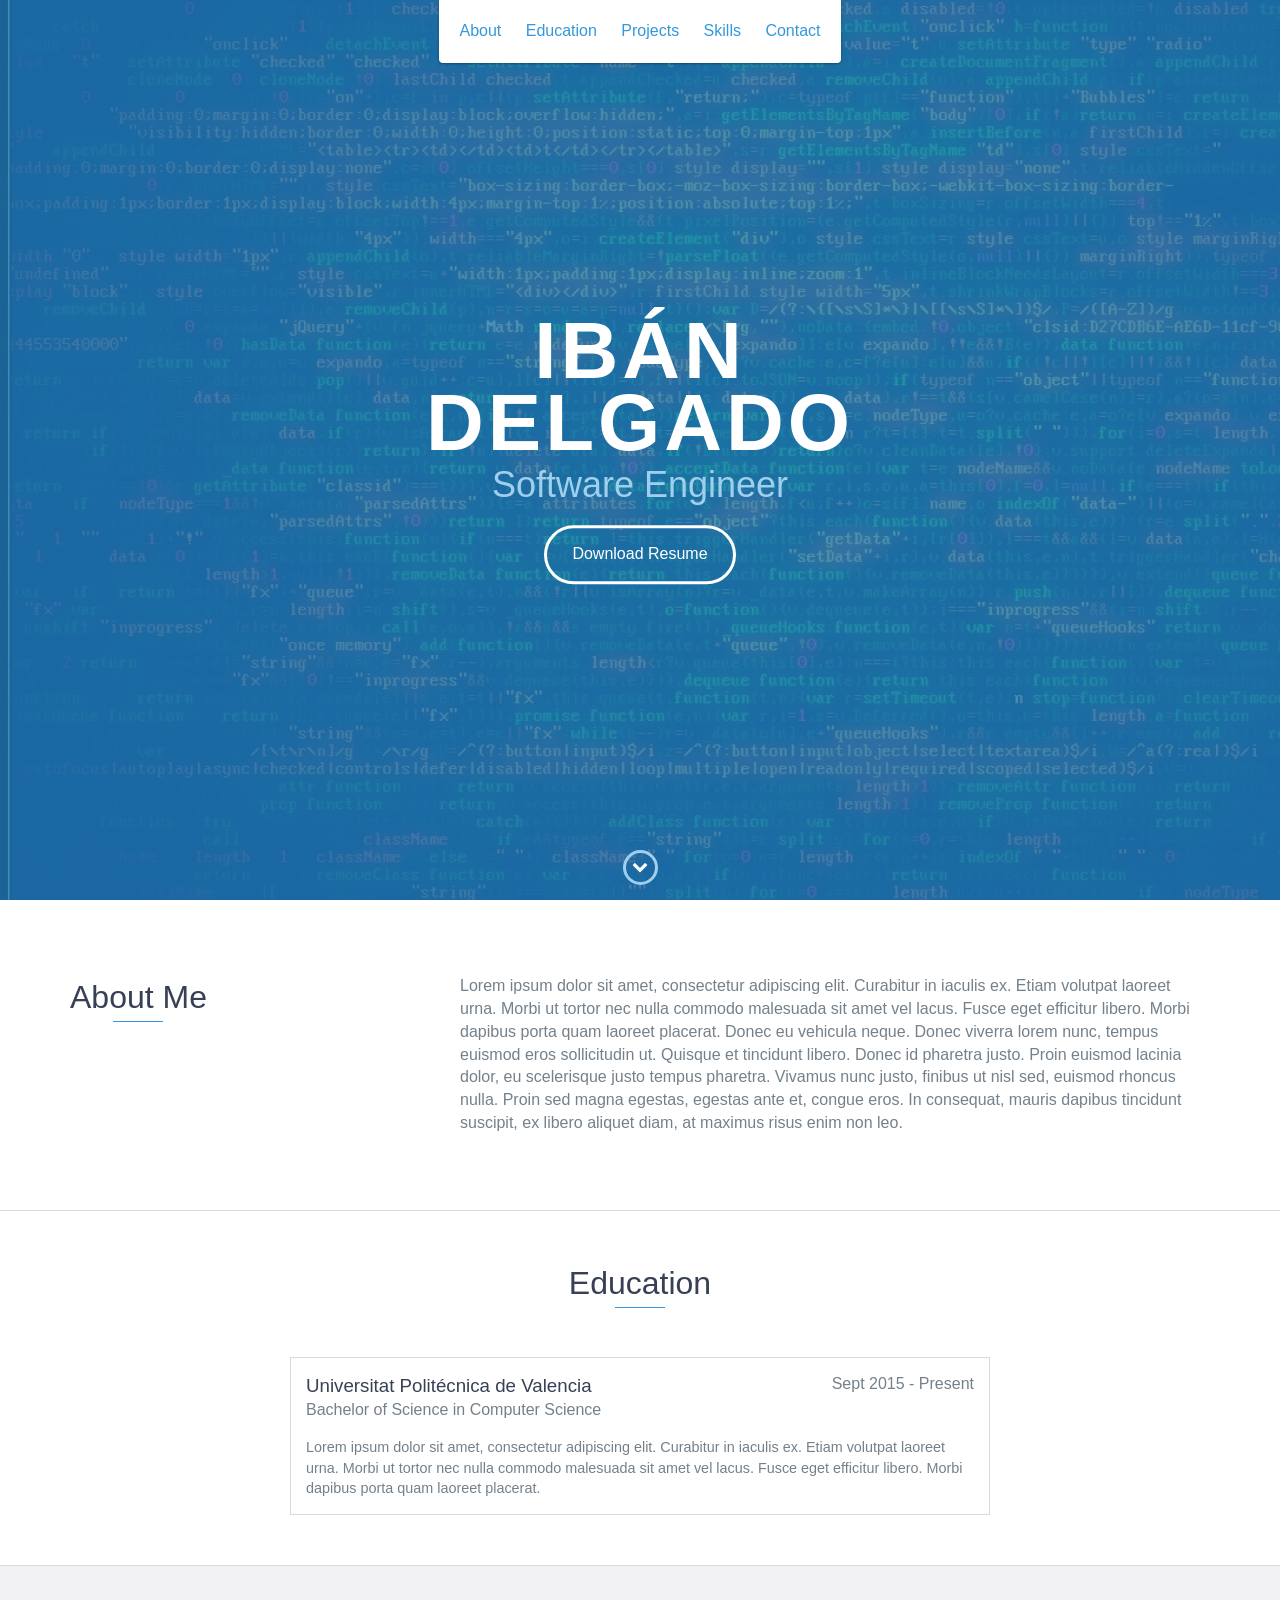
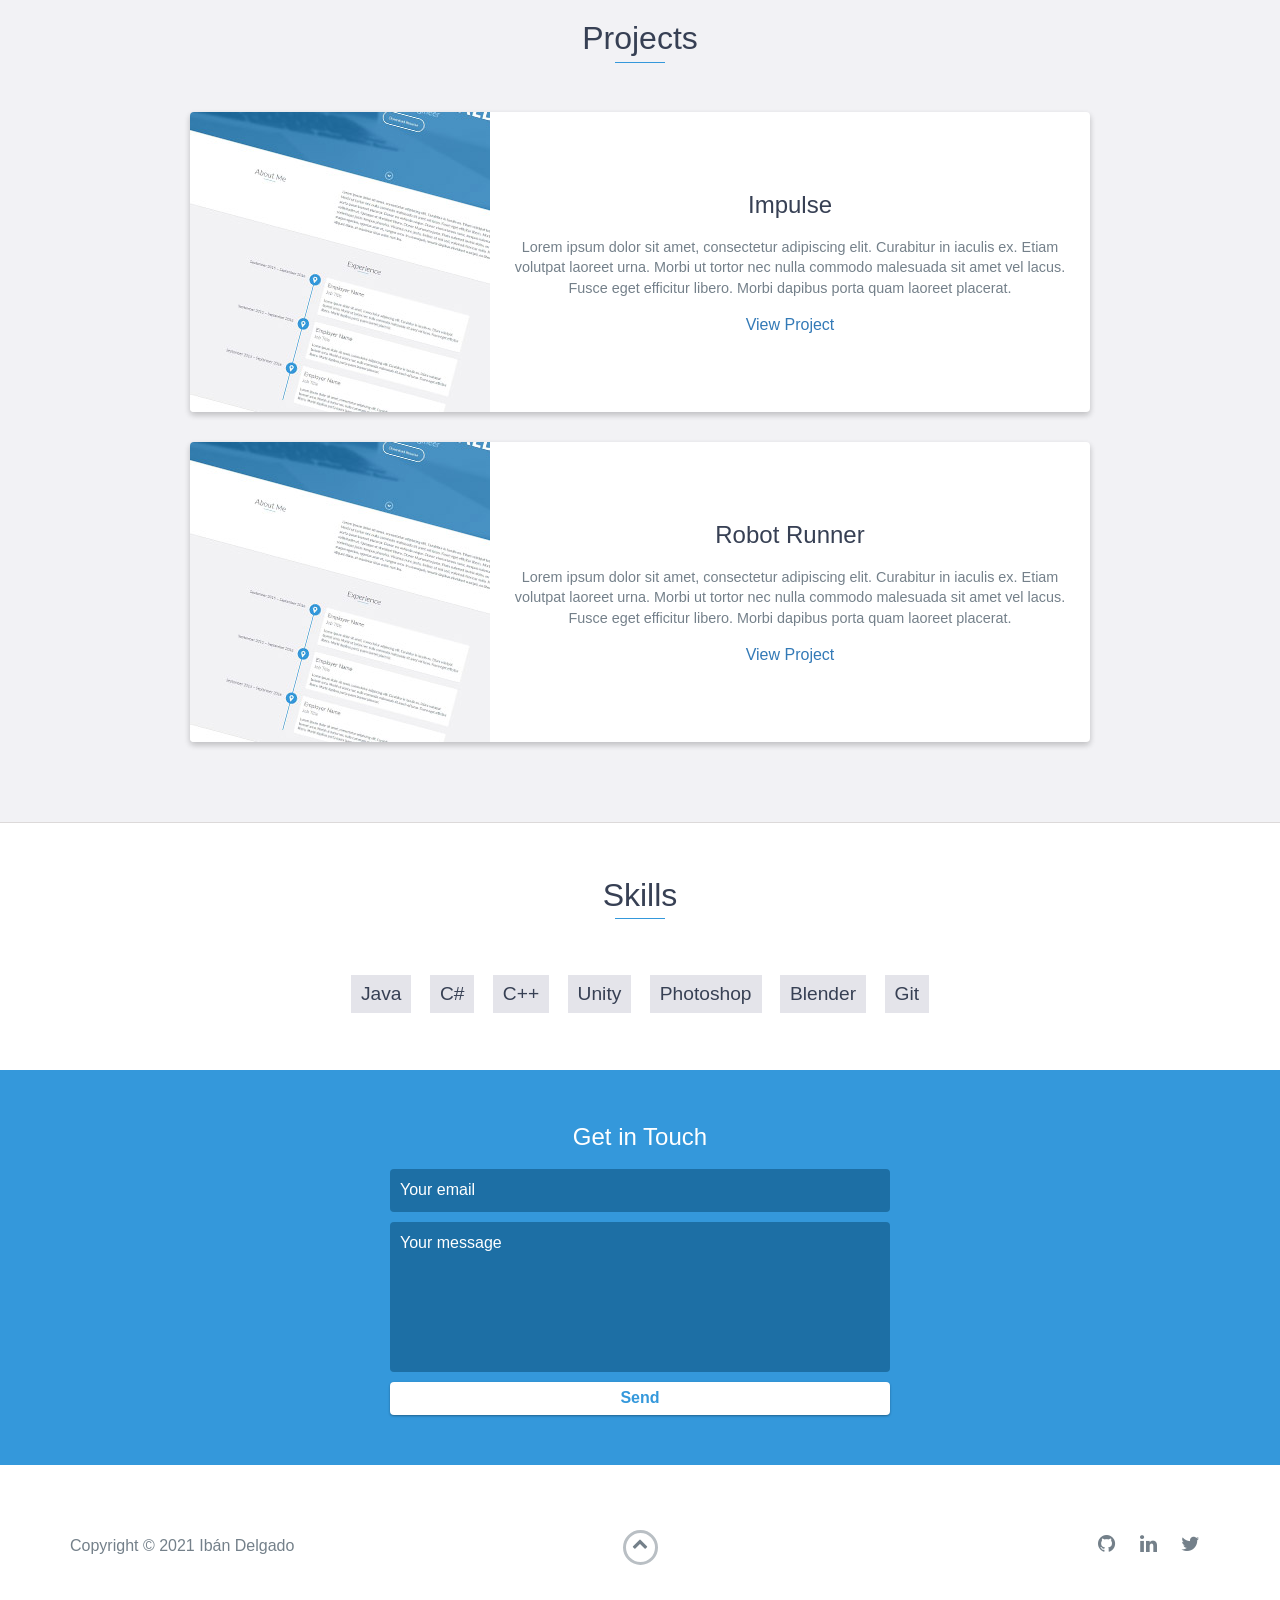
<file: index.html>
<!DOCTYPE html>
<html class="no-js" lang="en">

<head>
    <meta charset="utf-8">
    <meta http-equiv="X-UA-Compatible" content="IE=edge">
    <meta name="viewport" content="width=device-width, initial-scale=1">
    <title>My Portfolio</title>
	<link rel="shortcut icon" href="favicon.ico" type="image/x-icon">
	<link rel="icon" href="favicon.ico" type="image/x-icon">
    <link href="https://fonts.googleapis.com/css?family=Lato:300,400,700,900" rel="stylesheet">
    <link rel="stylesheet" href="libs/font-awesome/css/font-awesome.min.css">
    <link href="css/bootstrap.min.css" rel="stylesheet">
    <link href="css/styles.css" rel="stylesheet">
</head>

<body>
    <div id="mobile-menu-open" class="shadow-large">
        <i class="fa fa-bars" aria-hidden="true"></i>
    </div>
    <!-- End #mobile-menu-toggle -->
    <header>
        <div id="mobile-menu-close">
            <span>Close</span> <i class="fa fa-times" aria-hidden="true"></i>
        </div>
        <ul id="menu" class="shadow">
            <li>
                <a href="#about">About</a>
            </li>
            <!--<li>
                <a href="#experience">Experience</a>
            </li>-->
            <li>
                <a href="#education">Education</a>
            </li>
            <li>
                <a href="#projects">Projects</a>
            </li>
            <li>
                <a href="#skills">Skills</a>
            </li>
            <li>
                <a href="#contact">Contact</a>
            </li>
        </ul>
    </header>
    <!-- End header -->

    <div id="lead">
        <div id="lead-content">
            <h1>Ibán Delgado</h1>
            <h2>Software Engineer</h2>
            <a href="#" class="btn-rounded-white">Download Resume</a>
        </div>
        <!-- End #lead-content -->

        <div id="lead-overlay"></div>

        <div id="lead-down">
            <span>
                <i class="fa fa-chevron-down" aria-hidden="true"></i>
            </span>
        </div>
        <!-- End #lead-down -->
    </div>
    <!-- End #lead -->

    <div id="about">
        <div class="container">
            <div class="row">
                <div class="col-md-4">
                    <h2 class="heading">About Me</h2>
                </div>
                <div class="col-md-8">
                    <p>
                        Lorem ipsum dolor sit amet, consectetur adipiscing elit. Curabitur in iaculis ex. Etiam volutpat laoreet urna. Morbi ut tortor nec nulla commodo malesuada sit amet vel lacus. Fusce eget efficitur libero. Morbi dapibus porta quam laoreet placerat. Donec
                        eu vehicula neque. Donec viverra lorem nunc, tempus euismod eros sollicitudin ut. Quisque et tincidunt libero. Donec id pharetra justo. Proin euismod lacinia dolor, eu scelerisque justo tempus pharetra. Vivamus nunc justo, finibus
                        ut nisl sed, euismod rhoncus nulla. Proin sed magna egestas, egestas ante et, congue eros. In consequat, mauris dapibus tincidunt suscipit, ex libero aliquet diam, at maximus risus enim non leo.
                    </p>
                </div>
            </div>
        </div>
    </div>
    <!-- End #about 

    <div id="experience" class="background-alt">
        <h2 class="heading">Experience</h2>
        <div id="experience-timeline">
            <div data-date="September 2015 – September 2016">
                <h3>Employer Name</h3>
                <h4>Job Title</h4>
                <p>
                    Lorem ipsum dolor sit amet, consectetur adipiscing elit. Curabitur in iaculis ex. Etiam volutpat laoreet urna. Morbi ut tortor nec nulla commodo malesuada sit amet vel lacus. Fusce eget efficitur libero. Morbi dapibus porta quam laoreet placerat.
                </p>
            </div>
        </div>
    </div>-->
    <!-- End #experience -->

    <div id="education">
        <h2 class="heading">Education</h2>
        <!-- End .education-block -->
        <div class="education-block">
            <h3>Universitat Politécnica de Valencia</h3>
            <span class="education-date">Sept 2015 - Present</span>
            <h4>Bachelor of Science in Computer Science</h4>
            <p>
                Lorem ipsum dolor sit amet, consectetur adipiscing elit. Curabitur in iaculis ex. Etiam volutpat laoreet urna. Morbi ut tortor nec nulla commodo malesuada sit amet vel lacus. Fusce eget efficitur libero. Morbi dapibus porta quam laoreet placerat.
            </p>
        </div>
        <!-- End .education-block -->
    </div>
    <!-- End #education -->

    <div id="projects" class="background-alt">
        <h2 class="heading">Projects</h2>
        <div class="container">
            <div class="row">
                <div class="project shadow-large">
                    <div class="project-image">
                        <img src="images/project.jpg" />
                    </div>
                    <!-- End .project-image -->
                    <div class="project-info">
                        <h3>Impulse</h3>
                        <p>
                            Lorem ipsum dolor sit amet, consectetur adipiscing elit. Curabitur in iaculis ex. Etiam volutpat laoreet urna. Morbi ut tortor nec nulla commodo malesuada sit amet vel lacus. Fusce eget efficitur libero. Morbi dapibus porta quam laoreet placerat.
                        </p>
                        <a href="#">View Project</a>
                    </div>
                    <!-- End .project-info -->
                </div>
                <!-- End .project -->

                <div class="project shadow-large">
                    <div class="project-image">
                        <img src="images/project.jpg" />
                    </div>
                    <!-- End .project-image -->
                    <div class="project-info">
                        <h3>Robot Runner</h3>
                        <p>
                            Lorem ipsum dolor sit amet, consectetur adipiscing elit. Curabitur in iaculis ex. Etiam volutpat laoreet urna. Morbi ut tortor nec nulla commodo malesuada sit amet vel lacus. Fusce eget efficitur libero. Morbi dapibus porta quam laoreet placerat.
                        </p>
                        <a href="#">View Project</a>
                    </div>
                    <!-- End .project-info -->
                </div>
                <!-- End .project -->
            </div>
        </div>
    </div>
    <!-- End #projects -->

    <div id="skills">
        <h2 class="heading">Skills</h2>
        <ul>
            <li>Java</li>
            <li>C#</li>
            <li>C++</li>
            <li>Unity</li>
            <li>Photoshop</li>
            <li>Blender</li>
            <li>Git</li>
        </ul>
    </div>
    <!-- End #skills -->

    <div id="contact">
        <h2>Get in Touch</h2>
        <div id="contact-form">
            <form method="POST" action="https://formspree.io/ibandelgadogames@email.com">
                <input type="hidden" name="_subject" value="Contact request from personal website" />
                <input type="email" name="_replyto" placeholder="Your email" required>
                <textarea name="message" placeholder="Your message" required></textarea>
                <button type="submit">Send</button>
            </form>
        </div>
        <!-- End #contact-form -->
    </div>
    <!-- End #contact -->

    <footer>
        <div class="container">
            <div class="row">
                <div class="col-sm-5 copyright">
                    <p>
                        Copyright &copy; 2021 Ibán Delgado
                    </p>
                </div>
                <div class="col-sm-2 top">
                    <span id="to-top">
                        <i class="fa fa-chevron-up" aria-hidden="true"></i>
                    </span>
                </div>
                <div class="col-sm-5 social">
                    <ul>
                        <li>
                            <a href="https://github.com/mugiban" target="_blank"><i class="fa fa-github" aria-hidden="true"></i></a>
                        </li>
                        <li>
                            <a href="https://www.linkedin.com/in/iban-delgado-5492ab120/" target="_blank"><i class="fa fa-linkedin" aria-hidden="true"></i></a>
                        </li>
                        <li>
                            <a href="https://twitter.com/GamedevMugo" target="_blank"><i class="fa fa-twitter" aria-hidden="true"></i></a>
                        </li>
                    </ul>
                </div>
            </div>
        </div>
    </footer>
    <!-- End footer -->

    <script src="https://ajax.googleapis.com/ajax/libs/jquery/1.12.4/jquery.min.js"></script>
    <script src="js/scripts.min.js"></script>
</body>

</html>
</file>
<file: css/styles.css>
/*!
    Title: Dev Portfolio Template
    Version: 1.2.2
    Last Change: 03/25/2020
    Author: Ryan Fitzgerald
    Repo: https://github.com/RyanFitzgerald/devportfolio-template
    Issues: https://github.com/RyanFitzgerald/devportfolio-template/issues

    Description: This file contains all the styles associated with the page
    that don't come from third party libraries. This file gets compiled using
    Gulp and send to the /css folder which is then loaded on the page.
*/body{font-family:'Open Sans', sans-serif;font-size:16px}body.active{overflow:hidden;z-index:-1}.no-js #experience-timeline>div{background:#fff;padding:10px;margin-bottom:10px;border:1px solid #dcd9d9}.no-js #experience-timeline>div h3{font-size:1.5em;font-weight:300;color:#374054;display:inline-block;margin:0}.no-js #experience-timeline>div h4{font-size:1.2em;font-weight:300;color:#7e8890;margin:0 0 15px 0}.no-js #experience-timeline>div p{color:#74808a;font-size:0.9em;margin:0}.no-js #experience-timeline:before,.no-js #experience-timeline:after{content:none}@keyframes dropHeader{0%{transform:translateY(-100%)}100%{transform:translateY(0)}}header{position:absolute;top:0;left:0;right:0;text-align:center;z-index:10;animation-name:dropHeader;animation-iteration-count:1;animation-timing-function:ease;animation-duration:0.75s}header ul{display:inline-block;background:#fff;text-align:center;padding:10px;margin:0;border-bottom-right-radius:4px;border-bottom-left-radius:4px}header li{display:inline-block}header a{display:block;color:#3498db;padding:10px}header a:hover{color:#217dbb;text-decoration:none;background:#eee;border-radius:4px}header a:focus{color:#3498db;text-decoration:none}header.active{display:block}header.sticky{position:fixed;z-index:999}#menu.active{display:block}#mobile-menu-open{display:none;cursor:pointer;position:fixed;right:15px;top:10px;color:#3498db;font-size:1.5em;z-index:20;padding:0 7px;border-radius:4px;background:#fff}#mobile-menu-close{display:none;text-align:right;width:100%;background:#fff;font-size:1.5em;padding-right:15px;padding-top:10px;cursor:pointer;color:#3498db}#mobile-menu-close span{font-size:0.5em;text-transform:uppercase}#mobile-menu-close i{vertical-align:middle}footer{padding:50px 0}.copyright{padding-top:20px}.copyright p{margin:0;color:#74808a}.top{text-align:center}.top span{cursor:pointer;display:block;margin:15px auto 0 auto;width:35px;height:35px;border-radius:50%;border:3px solid #b9bfc4;text-align:center}.top i{color:#74808a}.social{text-align:right}.social ul{margin:5px 0 0 0;padding:0}.social li{display:inline-block;font-size:1.25em;list-style:none}.social a{display:block;color:#74808a;padding:10px}.social a:hover{color:#3498db}.btn-rounded-white{display:inline-block;color:#fff;padding:15px 25px;border:3px solid #fff;border-radius:30px;transition:.5s ease all}.btn-rounded-white:hover{color:#3498db;background:#fff;text-decoration:none}.shadow{box-shadow:0 1px 3px rgba(0,0,0,0.12),0 1px 2px rgba(0,0,0,0.24)}.shadow-large{box-shadow:0 3px 6px rgba(0,0,0,0.08),0 3px 6px rgba(0,0,0,0.15)}.heading{position:relative;display:inline-block;font-size:2em;font-weight:300;margin:0 0 30px 0}.heading:after{position:absolute;content:'';top:100%;height:1px;width:50px;left:0;right:0;margin:0 auto;background:#3498db}.background-alt{background:#f2f2f5}#lead{position:relative;height:100vh;min-height:500px;max-height:1080px;background:url(../images/lead-bg.jpg);background-size:cover;padding:15px;overflow:hidden}#lead-content{position:absolute;z-index:10;top:50%;left:50%;transform:translate(-50%, -50%);text-align:center}#lead-content h1,#lead-content h2{margin:0}#lead-content h1{color:#fff;font-weight:900;font-size:5em;text-transform:uppercase;letter-spacing:0.05em;line-height:0.9em}#lead-content h2{color:#a0cfee;font-weight:500;font-size:2.25em;margin-bottom:15px}#lead-overlay{position:absolute;height:100%;width:100%;top:0;right:0;bottom:0;left:0;background:rgba(33,125,187,0.8);z-index:1}#lead-down{position:absolute;left:0;right:0;width:100%;text-align:center;z-index:10;bottom:15px;color:#fff}#lead-down span{cursor:pointer;display:block;margin:0 auto;width:35px;height:35px;border-radius:50%;border:3px solid #a0cfee;text-align:center}#lead-down i{animation:pulsate 1.5s ease;animation-iteration-count:infinite;padding-top:5px}@keyframes pulsate{0%{transform:scale(1, 1)}50%{transform:scale(1.2, 1.2)}100%{transform:scale(1, 1)}}#about{padding:75px 15px;border-bottom:1px solid #dcd9d9}#about h2{color:#374054}#about p{color:#74808a;margin:0}#experience{padding:50px 15px;text-align:center;border-bottom:1px solid #dcd9d9}#experience h2{color:#374054}#experience-timeline{margin:30px auto 0 auto;position:relative;max-width:1000px}#experience-timeline:before{position:absolute;content:'';top:0;bottom:0;left:303px;right:auto;height:100%;width:3px;background:#3498db;z-index:0}#experience-timeline:after{position:absolute;content:'';width:3px;height:40px;background:#3498db;background:linear-gradient(to bottom, #3498db, rgba(52,152,219,0));top:100%;left:303px}.vtimeline-content{margin-left:350px;background:#fff;border:1px solid #e6e6e6;padding:15px;border-radius:3px;text-align:left}.vtimeline-content h3{font-size:1.5em;font-weight:300;color:#374054;display:inline-block;margin:0}.vtimeline-content h4{font-size:1.2em;font-weight:300;color:#7e8890;margin:0 0 15px 0}.vtimeline-content p{color:#74808a;font-size:0.9em;margin:0}.vtimeline-point{position:relative;display:block;vertical-align:top;margin-bottom:30px}.vtimeline-icon{position:relative;color:#fff;width:50px;height:50px;background:#3498db;border-radius:50%;float:left;z-index:99;margin-left:280px}.vtimeline-icon i{display:block;font-size:2em;margin-top:10px}.vtimeline-date{width:260px;text-align:right;position:absolute;left:0;top:10px;font-weight:300;color:#374054}#education{padding:50px 15px 20px 15px;border-bottom:1px solid #dcd9d9;text-align:center}#education h2{color:#374054;margin-bottom:50px}.education-block{max-width:700px;margin:0 auto 30px auto;padding:15px;border:1px solid #dcd9d9;text-align:left}.education-block h3{font-weight:500;float:left;margin:0;color:#374054}.education-block span{color:#74808a;float:right}.education-block h4{color:#74808a;clear:both;font-weight:500;margin:0 0 15px 0}.education-block p,.education-block ul{margin:0;color:#74808a;font-size:0.9em}.education-block ul{padding:0 0 0 15px}#projects{padding:50px 15px;border-bottom:1px solid #dcd9d9;text-align:center}#projects h2{color:#374054;margin-bottom:50px}.project{position:relative;max-width:900px;margin:0 auto 30px auto;overflow:hidden;background:#fff;border-radius:4px}.project-image{float:left}.project-info{position:absolute;top:50%;transform:translateY(-50%);margin-left:300px;padding:15px}.project-info h3{font-size:1.5em;font-weight:300;color:#374054;margin:0 0 15px 0}.project-info p{color:#74808a;margin:0 0 15px 0;font-size:0.9em}.no-image .project-info{position:relative;margin:0;padding:30px 15px;transform:none}#more-projects{display:none}#skills{padding:50px 15px;text-align:center}#skills h2{color:#374054;margin-bottom:50px}#skills ul{display:block;margin:0 auto;padding:0;max-width:800px}#skills li{display:inline-block;margin:7px;padding:5px 10px;color:#374054;background:#e4e4ea;list-style:none;cursor:default;font-size:1.2em}#contact{padding:50px 15px;background:#3498db;text-align:center}#contact h2{margin:0 0 15px 0;color:#fff;font-weight:500}#contact-form{max-width:500px;margin:0 auto}#contact-form input,#contact-form textarea{display:block;width:100%;padding:10px;border-radius:4px;border:none;margin-bottom:10px;background:#1d6fa5;color:#fff;transition:.5s ease all}#contact-form input::-webkit-input-placeholder,#contact-form textarea::-webkit-input-placeholder{color:#fff}#contact-form input:-moz-placeholder,#contact-form textarea:-moz-placeholder{color:#fff;opacity:1}#contact-form input::-moz-placeholder,#contact-form textarea::-moz-placeholder{color:#fff;opacity:1}#contact-form input:-ms-input-placeholder,#contact-form textarea:-ms-input-placeholder{color:#fff}#contact-form input:focus,#contact-form textarea:focus{outline:none;background:#16527a}#contact-form textarea{height:150px;resize:none}#contact-form button{display:block;width:100%;background:#fff;border-radius:4px;padding:5px 10px;border:none;color:#3498db;font-weight:700;box-shadow:0 1px 3px rgba(0,0,0,0.12),0 1px 2px rgba(0,0,0,0.24);transition:.5s ease all}#contact-form button:hover{box-shadow:0 10px 20px rgba(0,0,0,0.19),0 6px 6px rgba(0,0,0,0.23)}.optional-section{padding:50px 15px;text-align:center;border-top:1px solid #dcd9d9}.optional-section h2{color:#374054}.optional-section-block{max-width:700px;margin:0 auto 30px auto;padding:15px;border:1px solid #dcd9d9;background:#fff;text-align:left}.optional-section-block h3{font-weight:500;margin:0 0 15px 0;color:#374054}.optional-section-block h4{color:#74808a;clear:both;font-weight:500;margin:0 0 15px 0}.optional-section-block p,.optional-section-block ul{margin:0 0 15px 0;color:#74808a;font-size:0.9em}.optional-section-block ul{padding:0 0 0 15px}@media only screen and (max-width: 750px){#experience-timeline:before,#experience-timeline:after{left:23px}.vtimeline-date{width:auto;text-align:left;position:relative;margin-bottom:15px;display:block;margin-left:70px}.vtimeline-icon{margin-left:0}.vtimeline-content{margin-left:70px}}@media only screen and (max-width: 992px){#lead{height:auto;min-height:auto;max-height:auto;padding:100px 15px}#lead-content{position:relative;transform:none;left:auto;top:auto}#lead-content h1{font-size:3em}#lead-content h2{font-size:1.75em}#about{text-align:center}#about p{text-align:left}}@media only screen and (max-width: 768px){header{position:fixed;display:none;z-index:999;animation:none;bottom:0;height:100%}#mobile-menu-open,#mobile-menu-close{display:block}#menu{height:100%;overflow-y:auto;box-shadow:none;border-radius:0;width:100%}#menu li{display:block;margin-bottom:10px}#lead-content h1{font-size:2em}#lead-content h2{font-size:1.3em}#lead-content a{padding:10px 20px}#lead-down{display:none}.education-block h3,.education-block span{float:none}.project-image{display:none}.project-info{position:relative;margin:0;padding:30px 15px;top:auto;transform:none}footer{text-align:center}.social{text-align:center}}@media only screen and (max-width: 480px){#lead-content h1{font-size:1.5em}#lead-content h2{font-size:1em}#lead-content a{font-size:0.9em;padding:5px 10px}}
</file>
